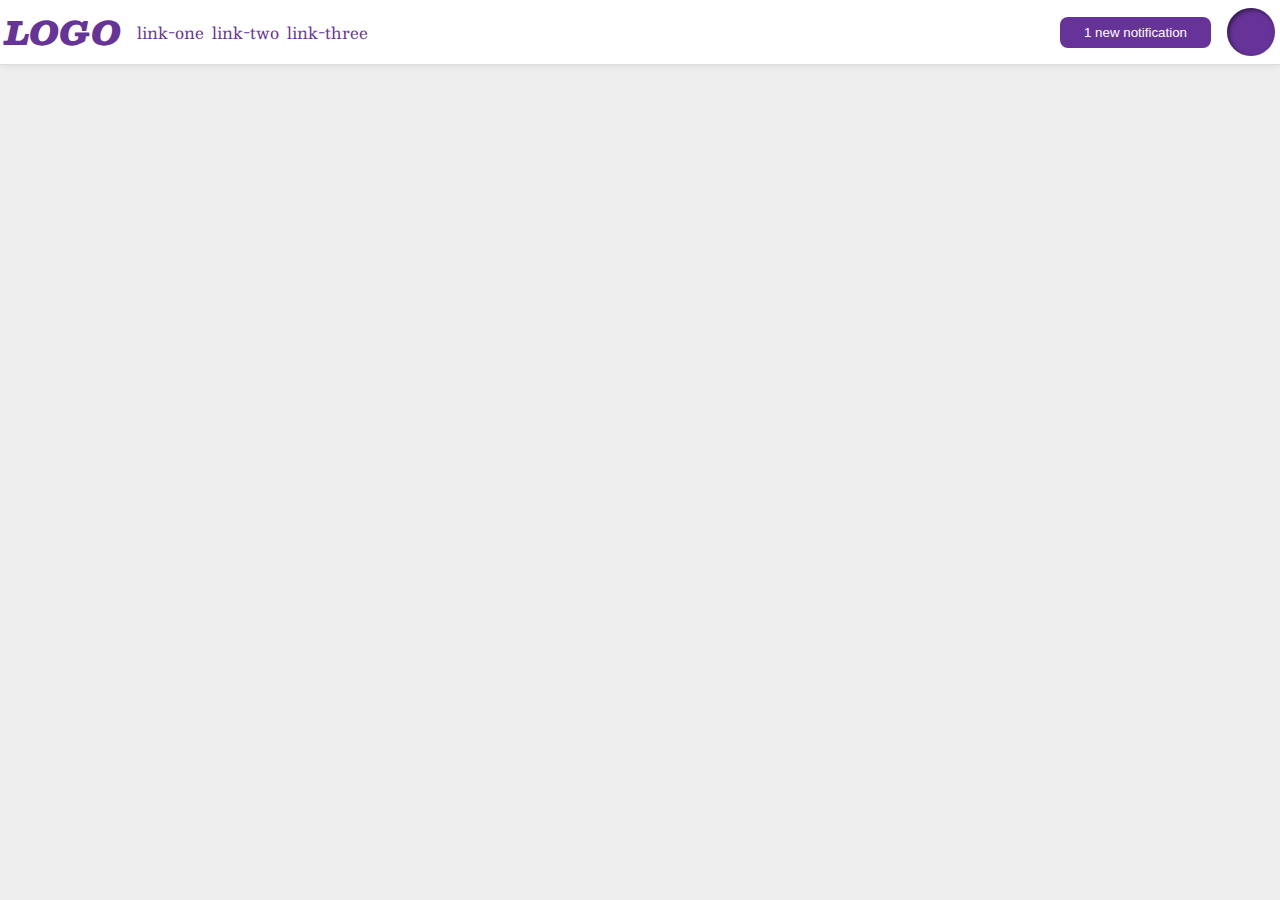
<file: flex/03-flex-header-2/index.html>
<!DOCTYPE html>
<html lang="en">
  <head>
    <meta charset="UTF-8">
    <meta http-equiv="X-UA-Compatible" content="IE=edge">
    <meta name="viewport" content="width=device-width, initial-scale=1.0">
    <title>Flex Header 2</title>
    <link rel="stylesheet" href="style.css">
  </head>
  <body>
    <div class="header">
      <div class="nav-left">
        <div class="logo">
          LOGO
        </div>
        <ul class="links">
          <li><a href="google.com">link-one</a></li>
          <li><a href="google.com">link-two</a></li>
          <li><a href="google.com">link-three</a></li>
        </ul>
      </div>
      <div class="nav-right">
        <button class="notifications">
          1 new notification
        </button>
        <div class="profile-image"></div>
      </div>
    </div>
  </body>
</html>
</file>
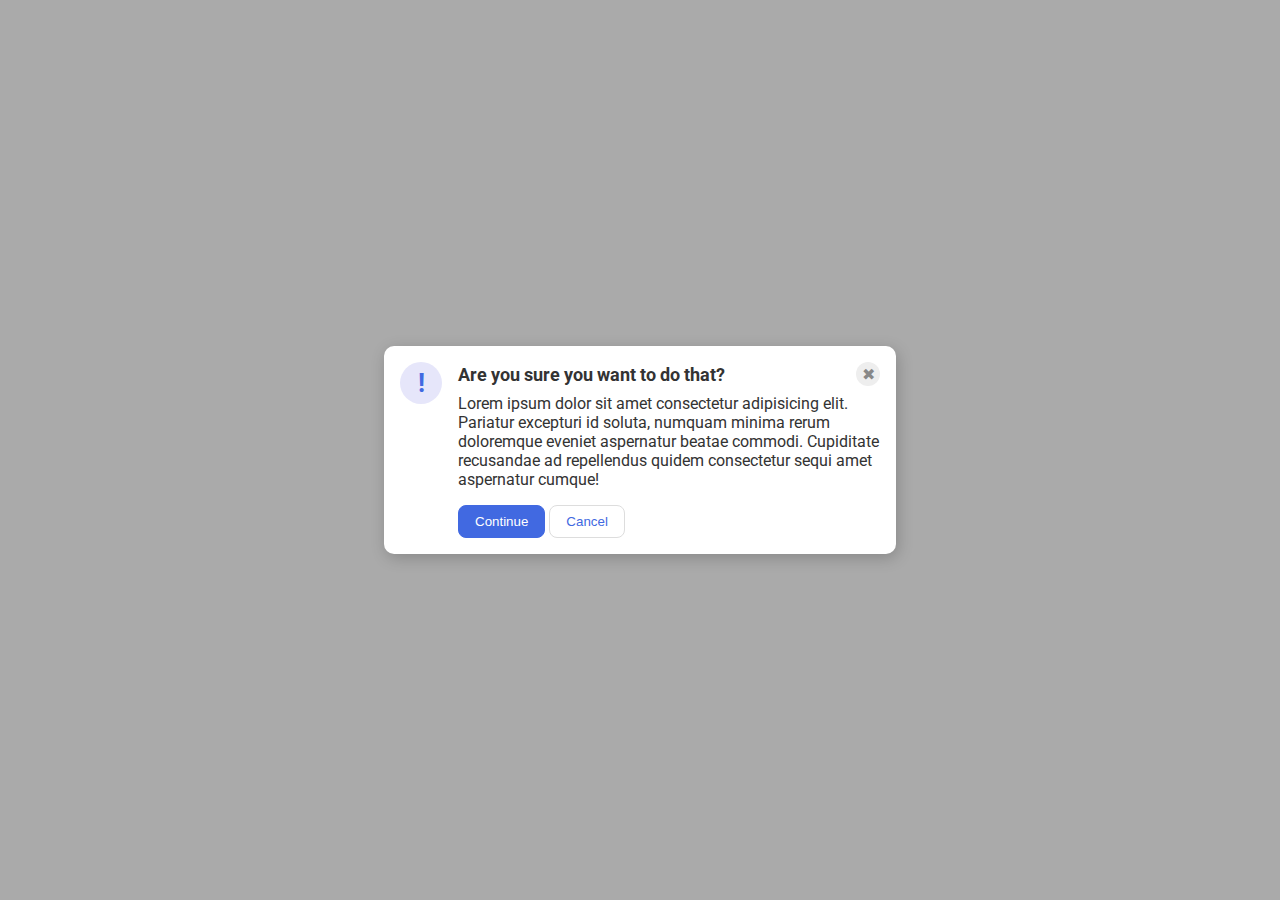
<file: flex/05-flex-modal/index.html>
<!DOCTYPE html>
<html lang="en">
  <head>
    <meta charset="UTF-8">
    <meta http-equiv="X-UA-Compatible" content="IE=edge">
    <meta name="viewport" content="width=device-width, initial-scale=1.0">
    <link rel="stylesheet" href="style.css">
    <title>Modal</title>
  </head>
  <body>
    <div class="modal">
      <div class="icon">!</div>
      <div class="center">
        <div class="header">Are you sure you want to do that?
          <div class="close-button">✖</div>
        </div>
        <div class="text">Lorem ipsum dolor sit amet consectetur adipisicing elit. Pariatur excepturi id soluta, numquam minima rerum doloremque eveniet aspernatur beatae commodi. Cupiditate recusandae ad repellendus quidem consectetur sequi amet aspernatur cumque!</div>
        <button class="continue">Continue</button>
        <button class="cancel">Cancel</button>
      </div>
    </div>
  </body>
</html>
</file>
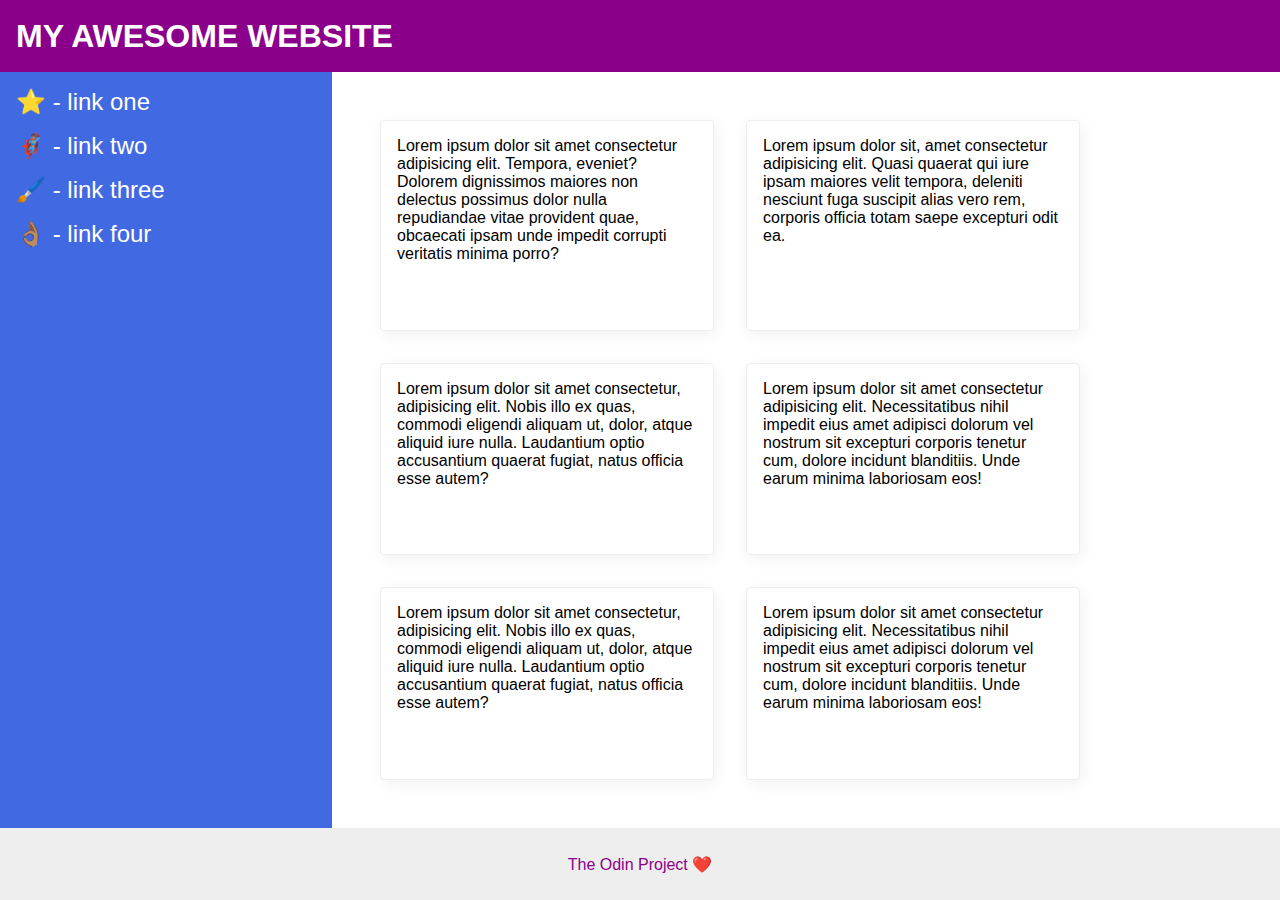
<file: flex/07-flex-layout-2/index.html>
<!DOCTYPE html>
<html lang="en">
  <head>
    <meta charset="UTF-8">
    <meta http-equiv="X-UA-Compatible" content="IE=edge">
    <meta name="viewport" content="width=device-width, initial-scale=1.0">
    <title>The Holy Grail</title>
    <link rel="stylesheet" href="style.css">
  </head>
  <body>
    <div class="header">
      MY AWESOME WEBSITE
    </div>


    <div class="body">
      <div class="sidebar">
        <ul>
          <li><a href="#">⭐ - link one</a></li>
          <li><a href="#">🦸🏽‍♂️ - link two</a></li>
          <li><a href="#">🖌️ - link three</a></li>
          <li><a href="#">👌🏽 - link four</a></li>
        </ul>
      </div>
      <div class="container">
        <div class="card">Lorem ipsum dolor sit amet consectetur adipisicing elit. Tempora, eveniet? Dolorem dignissimos maiores non delectus possimus dolor nulla repudiandae vitae provident quae, obcaecati ipsam unde impedit corrupti veritatis minima porro?</div>
        <div class="card">Lorem ipsum dolor sit, amet consectetur adipisicing elit. Quasi quaerat qui iure ipsam maiores velit tempora, deleniti nesciunt fuga suscipit alias vero rem, corporis officia totam saepe excepturi odit ea.</div>
        <div class="card">Lorem ipsum dolor sit amet consectetur, adipisicing elit. Nobis illo ex quas, commodi eligendi aliquam ut, dolor, atque aliquid iure nulla. Laudantium optio accusantium quaerat fugiat, natus officia esse autem?</div>
        <div class="card">Lorem ipsum dolor sit amet consectetur adipisicing elit. Necessitatibus nihil impedit eius amet adipisci dolorum vel nostrum sit excepturi corporis tenetur cum, dolore incidunt blanditiis. Unde earum minima laboriosam eos!</div>
        <div class="card">Lorem ipsum dolor sit amet consectetur, adipisicing elit. Nobis illo ex quas, commodi eligendi aliquam ut, dolor, atque aliquid iure nulla. Laudantium optio accusantium quaerat fugiat, natus officia esse autem?</div>
        <div class="card">Lorem ipsum dolor sit amet consectetur adipisicing elit. Necessitatibus nihil impedit eius amet adipisci dolorum vel nostrum sit excepturi corporis tenetur cum, dolore incidunt blanditiis. Unde earum minima laboriosam eos!</div>
      </div>
    </div>
    <div class="footer">
      The Odin Project ❤️
    </div>
  </body>
</html>
</file>
<file: flex/03-flex-header-2/style.css>
/* this is some magical font-importing.  
you'll learn about it later. */
@import url('https://fonts.googleapis.com/css2?family=Besley:ital,wght@0,400;1,900&display=swap');

body {
  margin: 0;
  background: #eee;
  font-family: Besley, serif;
}

.header {
  background: white;
  border-bottom: 1px solid #ddd;
  box-shadow: 0 0 8px rgba(0,0,0,.1);
  padding: 5px;
  display: flex;
  justify-content: space-between;
}

.nav-left, .nav-right {
  display: flex;
  justify-content: space-around;
  align-items: center;
  gap: 16px;
}

.profile-image {
  background: rebeccapurple;
  box-shadow: inset 2px 2px 4px rgba(0,0,0,.5);
  border-radius: 50%;
  width: 48px;
  height: 48px;
}

.logo {
  color: rebeccapurple;
  font-size: 32px;
  font-weight: 900;
  font-style: italic;
}

button {
  border: none;
  border-radius: 8px;
  background: rebeccapurple;
  color: white;
  padding: 8px 24px;
}

a {
  /* this removes the line under our links */
  text-decoration: none;
  color: rebeccapurple;
}

ul {
  list-style-type: none;
  display: flex;
  margin: 0;
  padding: 0;
  gap: 8px;
}
</file>
<file: flex/05-flex-modal/style.css>
@import url('https://fonts.googleapis.com/css2?family=Roboto:wght@400;700&display=swap');

html, body {
  height: 100%;
}

body {
  font-family: Roboto, sans-serif;
  margin: 0;
  background: #aaa;
  color: #333;
  /* I'll give you this one for free lol */
  display: flex;
  align-items: center;
  justify-content: center;
}

.modal {
  background: white;
  width: 480px;
  border-radius: 10px;
  box-shadow: 2px 4px 16px rgba(0,0,0,.2);
  display: flex;
  gap: 16px;
  padding: 16px;
}

.icon {
  color: royalblue;
  font-size: 26px;
  font-weight: 700;
  background: lavender;
  width: 42px;
  height: 42px;
  border-radius: 50%;
  display: flex;
  align-items: center;
  justify-content: center;
  flex-shrink: 0;
}

.header {
  display: flex;
  align-items: center;
  justify-content: space-between;
  font-size: 18px;
  font-weight: 700;
  margin-bottom: 8px;
}

.close-button {
  background: #eee;
  border-radius: 50%;
  color: #888;
  font-weight: 400;
  font-size: 16px;
  height: 24px;
  width: 24px;
  display: flex;
  align-items: center;
  justify-content: center;
}

button {
  padding: 8px 16px;
  border-radius: 8px;
}

button.continue {
  background: royalblue;
  border: 1px solid royalblue;
  color: white;
}

button.cancel {
  background: white;
  border: 1px solid #ddd;
  color: royalblue;
}

.text {
  margin-bottom: 16px;
}
</file>
<file: flex/07-flex-layout-2/style.css>
body {
  font-family: -apple-system, BlinkMacSystemFont, 'Segoe UI', Roboto, Oxygen, Ubuntu, Cantarell, 'Open Sans', 'Helvetica Neue', sans-serif;
  margin: 0;
  min-height: 100vh;
}

.header {
  height: 72px;
  background: darkmagenta;
  color: white;
}

.footer {
  height: 72px;
  background: #eee;
  color: darkmagenta;
}

.sidebar {
  width: 300px;
  background: royalblue;
}

.card {
  border: 1px solid #eee;
  box-shadow: 2px 4px 16px rgba(0,0,0,.06);
  border-radius: 4px;
}

/* SOLUTION */

body {
  display: flex;
  flex-direction: column;
}

.header {
  display: flex;
  align-items: center;
  padding: 0 16px;
  font-size: 32px;
  font-weight: 900;
}

.body {
  flex: 1;
  display: flex;
}

.sidebar {
  flex-shrink: 0;
  padding: 16px;
}

ul {
  list-style-type: none;
  margin: 0;
  padding: 0;
}

li {
  margin-bottom: 16px;
}

a {
  color: white;
  text-decoration: none;
  font-size: 24px;
}

.container {
  padding: 32px;
  display: flex;
  flex-wrap: wrap;
}

.card {
  padding: 16px;
  margin: 16px;
  width: 300px;
}

.footer {
  display: flex;
  align-items: center;
  justify-content: center;
}
</file>
